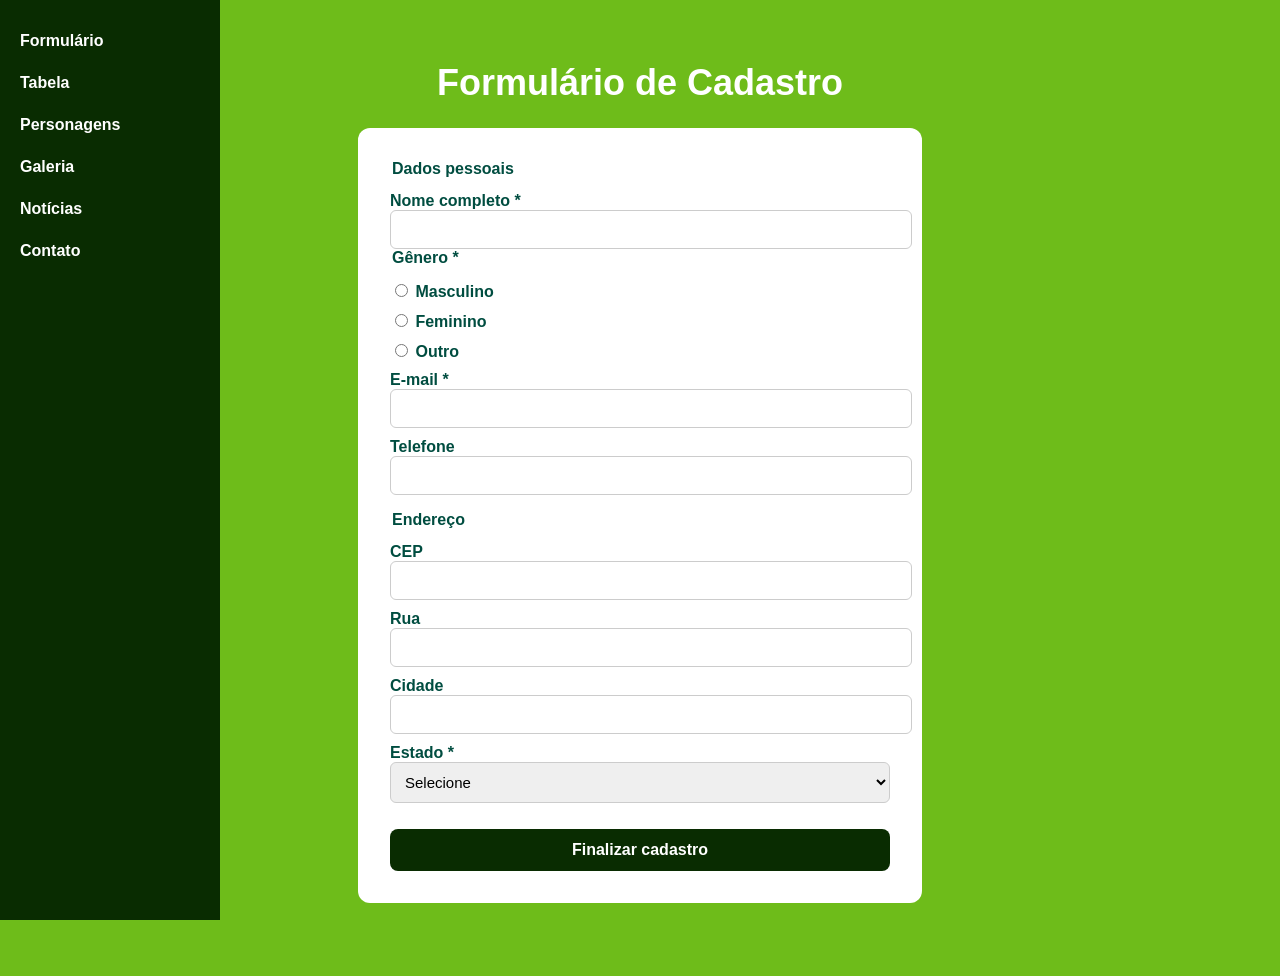
<file: index.html>
<!DOCTYPE html>
<html lang="pt-BR">
<head>
  <meta charset="UTF-8">
  <meta name="viewport" content="width=device-width, initial-scale=1.0">
  <title>Formulário de Cadastro</title>
  <link rel="stylesheet" href="style.css">
</head>
<body>

  <nav class="nav-vertical" aria-label="Menu principal">
  <ul>
    <li><a href="index.html">Formulário</a></li>
    <li><a href="tabela.html">Tabela</a></li>
    <li><a href="#">Personagens</a></li>
    <li><a href="#">Galeria</a></li>
    <li><a href="#">Notícias</a></li>
    <li><a href="#">Contato</a></li>
  </ul>
</nav>

  <h1 id="titulo-form">Formulário de Cadastro</h1>

  <form id="form" aria-labelledby="titulo-form" novalidate>

    <fieldset aria-labelledby="legend-dados">
      <legend id="legend-dados">Dados pessoais</legend>

      <label for="nome" id="label-nome">Nome completo *</label>
      <input type="text" id="nome" name="nome" required
             aria-labelledby="label-nome"
             aria-required="true"
             aria-describedby="erro-nome"
             aria-label="Digite seu nome completo">
      <span id="erro-nome" class="erro" role="alert" hidden>
        Informe seu nome completo.
      </span>

      <fieldset aria-labelledby="legend-genero">
        <legend id="legend-genero">Gênero *</legend>

        <label>
          <input type="radio" name="genero" value="masculino" required
                 aria-required="true"
                 aria-describedby="erro-genero"
                 aria-label="Masculino">
          Masculino
        </label>

        <label>
          <input type="radio" name="genero" value="feminino"
                 aria-label="Feminino">
          Feminino
        </label>

        <label>
          <input type="radio" name="genero" value="outro"
                 aria-label="Outro">
          Outro
        </label>

        <span id="erro-genero" class="erro" role="alert" hidden>
          Selecione um gênero.
        </span>
      </fieldset>

      <label for="email" id="label-email">E-mail *</label>
      <input type="email" id="email" name="email" required
             aria-labelledby="label-email"
             aria-required="true"
             aria-describedby="erro-email"
             aria-label="Digite seu e-mail">
      <span id="erro-email" class="erro" role="alert" hidden>
        Informe um e-mail válido.
      </span>

      <label for="telefone" id="label-telefone">Telefone</label>
      <input type="tel" id="telefone" name="telefone"
             aria-labelledby="label-telefone"
             aria-label="Digite seu telefone">

    </fieldset>

    <fieldset aria-labelledby="legend-endereco">
      <legend id="legend-endereco">Endereço</legend>

      <label for="cep" id="label-cep">CEP</label>
      <input type="text" id="cep" name="cep"
             aria-labelledby="label-cep"
             aria-label="Digite seu CEP">

      <label for="rua" id="label-rua">Rua</label>
      <input type="text" id="rua" name="rua"
             aria-labelledby="label-rua"
             aria-label="Digite sua rua">

      <label for="cidade" id="label-cidade">Cidade</label>
      <input type="text" id="cidade" name="cidade"
             aria-labelledby="label-cidade"
             aria-label="Digite sua cidade">

      <label for="estado" id="label-estado">Estado *</label>
      <select id="estado" name="estado" required
              aria-labelledby="label-estado"
              aria-required="true"
              aria-describedby="erro-estado"
              aria-label="Selecione seu estado">
        <option value="">Selecione</option>
        <option>AC</option><option>AL</option><option>AP</option><option>AM</option>
        <option>BA</option><option>CE</option><option>DF</option><option>ES</option>
        <option>GO</option><option>MA</option><option>MT</option><option>MS</option>
        <option>MG</option><option>PA</option><option>PB</option><option>PR</option>
        <option>PE</option><option>PI</option><option>RJ</option><option>RN</option>
        <option>RS</option><option>RO</option><option>RR</option><option>SC</option>
        <option>SP</option><option>SE</option><option>TO</option>
      </select>
      <span id="erro-estado" class="erro" role="alert" hidden>
        Selecione um estado.
      </span>

    </fieldset>

    <button type="submit">Finalizar cadastro</button>

    <p id="sucesso" role="status" aria-live="polite"></p>

  </form>
  <script src="script.js"></script>
</body>
</html>
</file>
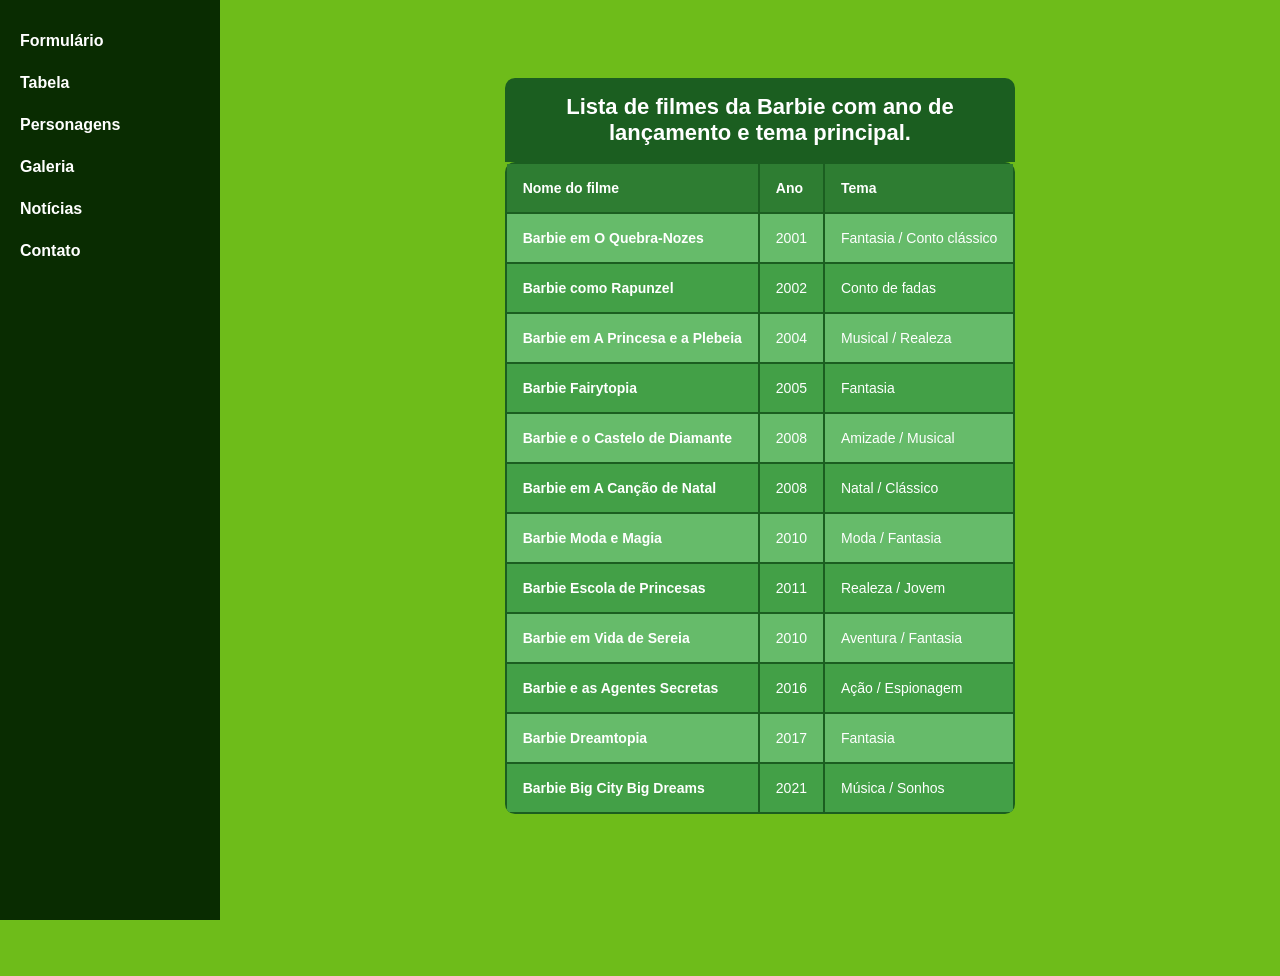
<file: tabela.html>
<!DOCTYPE html>
<html lang="pt-BR">
<head>
  <meta charset="UTF-8" />
  <meta name="viewport" content="width=device-width, initial-scale=1.0" />
  <title>Tabela Acessível - Filmes da Barbie</title>
  <link rel="stylesheet" href="style.css">
</head>
<body>
  <nav class="nav-vertical" aria-label="Menu principal">
  <ul>
    <li><a href="index.html">Formulário</a></li>
    <li><a href="tabela.html">Tabela</a></li>
    <li><a href="#">Personagens</a></li>
    <li><a href="#">Galeria</a></li>
    <li><a href="#">Notícias</a></li>
    <li><a href="#">Contato</a></li>
  </ul>
</nav>
  <main id="conteudo-principal" class="container">

    <section aria-labelledby="titulo-tabela">

<table class="tabela-acessivel tabela-grande">
  <caption>
    Lista de filmes da Barbie com ano de lançamento e tema principal.
  </caption>
  <thead>
    <tr>
      <th scope="col">Nome do filme</th>
      <th scope="col">Ano</th>
      <th scope="col">Tema</th>
    </tr>
  </thead>
  <tbody>
    <tr>
      <th scope="row">Barbie em O Quebra-Nozes</th>
      <td>2001</td>
      <td>Fantasia / Conto clássico</td>
    </tr>
    <tr>
      <th scope="row">Barbie como Rapunzel</th>
      <td>2002</td>
      <td>Conto de fadas</td>
    </tr>
    <tr>
      <th scope="row">Barbie em A Princesa e a Plebeia</th>
      <td>2004</td>
      <td>Musical / Realeza</td>
    </tr>
    <tr>
      <th scope="row">Barbie Fairytopia</th>
      <td>2005</td>
      <td>Fantasia</td>
    </tr>
    <tr>
      <th scope="row">Barbie e o Castelo de Diamante</th>
      <td>2008</td>
      <td>Amizade / Musical</td>
    </tr>
    <tr>
      <th scope="row">Barbie em A Canção de Natal</th>
      <td>2008</td>
      <td>Natal / Clássico</td>
    </tr>
    <tr>
      <th scope="row">Barbie Moda e Magia</th>
      <td>2010</td>
      <td>Moda / Fantasia</td>
    </tr>
    <tr>
      <th scope="row">Barbie Escola de Princesas</th>
      <td>2011</td>
      <td>Realeza / Jovem</td>
    </tr>
    <tr>
      <th scope="row">Barbie em Vida de Sereia</th>
      <td>2010</td>
      <td>Aventura / Fantasia</td>
    </tr>
    <tr>
      <th scope="row">Barbie e as Agentes Secretas</th>
      <td>2016</td>
      <td>Ação / Espionagem</td>
    </tr>
    <tr>
      <th scope="row">Barbie Dreamtopia</th>
      <td>2017</td>
      <td>Fantasia</td>
    </tr>
    <tr>
      <th scope="row">Barbie Big City Big Dreams</th>
      <td>2021</td>
      <td>Música / Sonhos</td>
    </tr>
  </tbody>
</table>

    </section>
  </main>

</body>
</html>
</file>
<file: style.css>
body {
  font-family: Arial, sans-serif;
  background: #6ebc1a;
  display: flex;
  flex-direction: column;
  align-items: center;
  padding: 30px 20px;
  min-height: 100vh;
}

h1 {
  color: white;
  font-size: 36px;
  margin-bottom: 24px;
}

form {
  background: white;
  padding: 32px;
  border-radius: 12px;
  width: 100%;
  max-width: 500px;
  display: flex;
  flex-direction: column;
  gap: 6px;
}

label {
  font-weight: bold;
  color: #004d40;
  margin-top: 10px;
}

input[type="text"],
input[type="email"],
input[type="tel"],
select {
  padding: 10px;
  border: 1px solid #ccc;
  border-radius: 6px;
  font-size: 15px;
  width: 100%;
}

input:focus,
select:focus {
  border-color: #00796b;
  outline: none;
}

.radio-grupo {
  display: flex;
  gap: 20px;
}

.radio-grupo label {
  font-weight: normal;
  color: #333;
  display: flex;
  align-items: center;
  gap: 6px;
  margin-top: 0;
}

.erro {
  color: red;
  font-size: 13px;
  display: none;
}

.erro.visivel {
  display: block;
}

button {
  margin-top: 20px;
  padding: 12px;
  background: #092c01;
  color: white;
  font-size: 16px;
  font-weight: bold;
  border: none;
  border-radius: 8px;
  cursor: pointer;
}

button:hover {
  background: #27500a;
}

#sucesso {
  display: none;
  color: green;
  font-weight: bold;
  text-align: center;
  margin-top: 10px;
}

fieldset {
  border: none;
  padding: 0;
  margin: 0;
  display: flex;
  flex-direction: column;
}

legend {
  font-weight: bold;
  color: #004d40;
  margin-top: 16px;
  margin-bottom: 4px;
}

fieldset + fieldset {
  margin-top: 10px;
}

.tabela-acessivel {
  width: 100%;
  max-width: 1000px;
  border-collapse: separate; 
  border-spacing: 3px; 
  background: #1b5e20; 
  border-radius: 12px;
  overflow: hidden;
  margin-top: 20px;
  font-size: 18px;
}

.tabela-acessivel caption {
  background: #1b5e20;
  color: #ffffff;
  font-weight: bold;
  padding: 16px;
  text-align: center;
  font-size: 22px;
}

.tabela-acessivel thead th {
  background: #2e7d32;
  color: #ffffff;
  padding: 16px;
  text-align: left;
}

.tabela-acessivel th,
.tabela-acessivel td {
  background: #66bb6a;
  color: #ffffff;
  padding: 16px;
  text-align: left;
}

.tabela-acessivel tbody tr:nth-child(even) th,
.tabela-acessivel tbody tr:nth-child(even) td {
  background: #43a047;
}

.tabela-acessivel tbody tr:hover th,
.tabela-acessivel tbody tr:hover td {
  background: #1b5e20;
}

.nav-vertical {
  position: fixed;
  top: 0;
  left: 0;
  width: 220px;
  height: 100vh;
  background: #092c01;
  padding-top: 20px;
}

.nav-vertical ul {
  list-style: none;
  padding: 0;
  margin: 0;
}

.nav-vertical a {
  display: block;
  padding: 12px 20px;
  color: white;
  text-decoration: none;
  font-weight: bold;
}

.nav-vertical a:hover,
.nav-vertical a:focus {
  background: #27500a;
}

.container {
  margin-left: 240px; 
  padding: 20px;
  display: block; 
}
.tabela-acessivel {
  width: 100%;
  max-width: 700px; 
  border-collapse: separate;
  border-spacing: 2px;
  background: #1b5e20;
  border-radius: 10px;
  overflow: hidden;
  margin-top: 20px;
  font-size: 14px; /* texto menor */
}
</file>
